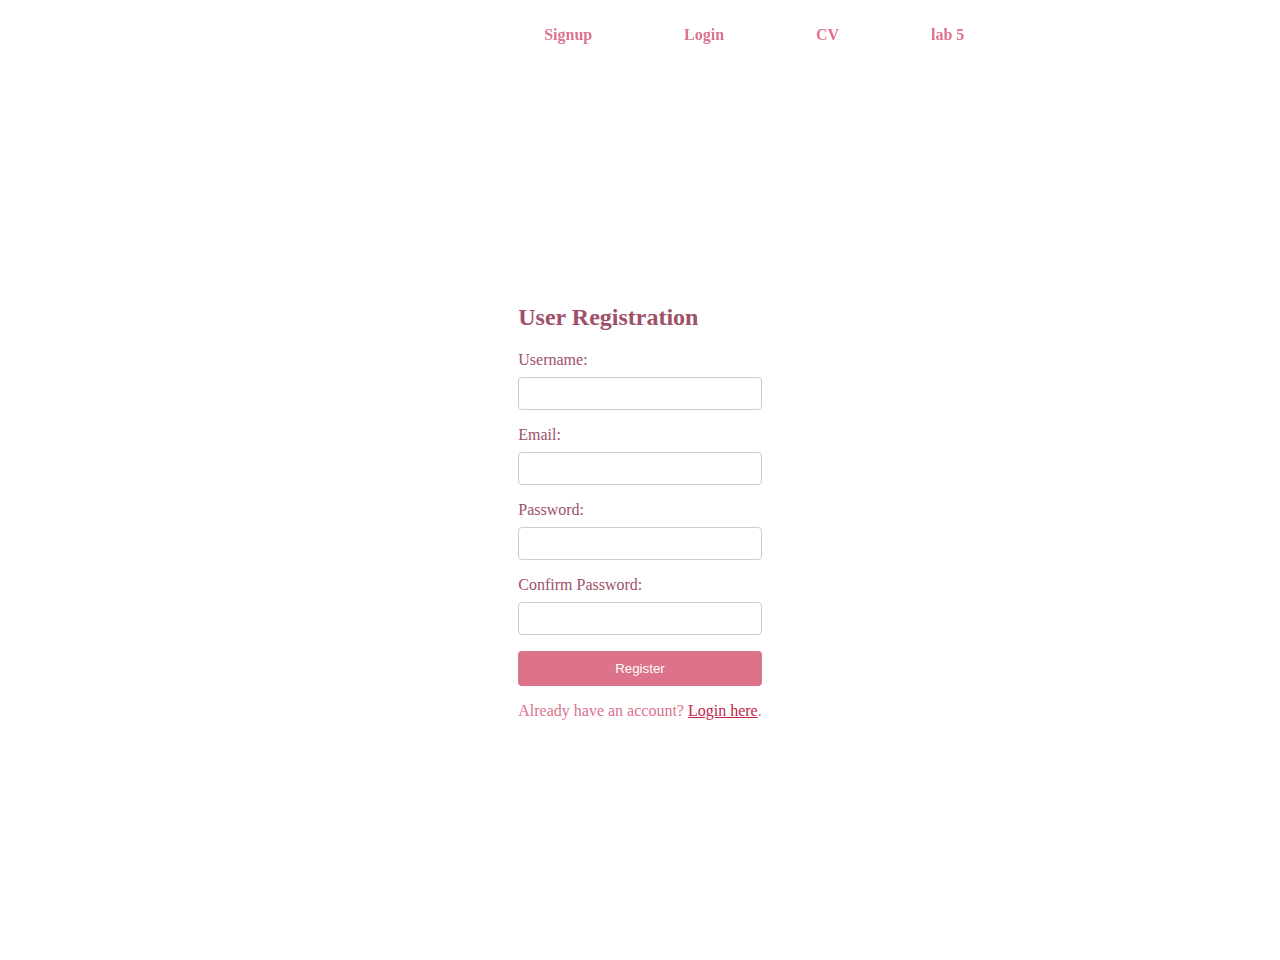
<file: index.html>
<!DOCTYPE html>

<head>
    <link rel="stylesheet" href="styles.css">
    <title>User Registration</title>
    <script>
        function validateForm() {
            var username = document.getElementById("username").value;
            var email = document.getElementById("email").value;
            var password = document.getElementById("password").value;
            var confirmPassword = document.getElementById("confirm-password").value;

            
            if (username === "" || email === "" || password === "" || confirmPassword === "") {
                alert("Please fill out all fields");
                return false;
            }

            
            var emailRegex = /^[^\s@]+@[^\s@]+\.[^\s@]+$/;
            if (!email.match(emailRegex)) {
                alert("Please enter a valid email address");
                return false;
            }

            
            var passwordRegex = /^(?=.*[0-9])(?=.*[a-zA-Z])([a-zA-Z0-9]+)$/;
            if (!password.match(passwordRegex)) {
                alert("Password must contain at least one letter and one number");
                return false;
            }

            
            if (password !== confirmPassword) {
                alert("Passwords do not match");
                return false;
            }

           
            return true;
        }
    </script>
</head>
<body>
    <div class="nav"> 
        <nav>
          <ul>
            <li><a href="index.html">Signup</a></li>
            <li><a href="login.html">Login</a></li>
            <li><a href="cv.html">CV</a></li>
            <li><a href="lab5.html">lab 5</a></li>
          </ul>
        </nav>
    </div>
<body>
    <div class="container">
        <form action="submit_form.php" method="post" onsubmit="return validateForm()">
            <h2>User Registration</h2>

            <label for="username">Username:</label>
            <input type="text" id="username" name="username" required>

            <label for="email">Email:</label>
            <input type="email" id="email" name="email" required>

            <label for="password">Password:</label>
            <input type="password" id="password" name="password" required>

            <label for="confirm-password">Confirm Password:</label>
            <input type="password" id="confirm-password" name="confirm-password" required>

            <button type="submit">Register</button>
        </form>
        <p>Already have an account? <a href="login.html">Login here</a>.</p>
    </div>
</body>
</html>
</file>
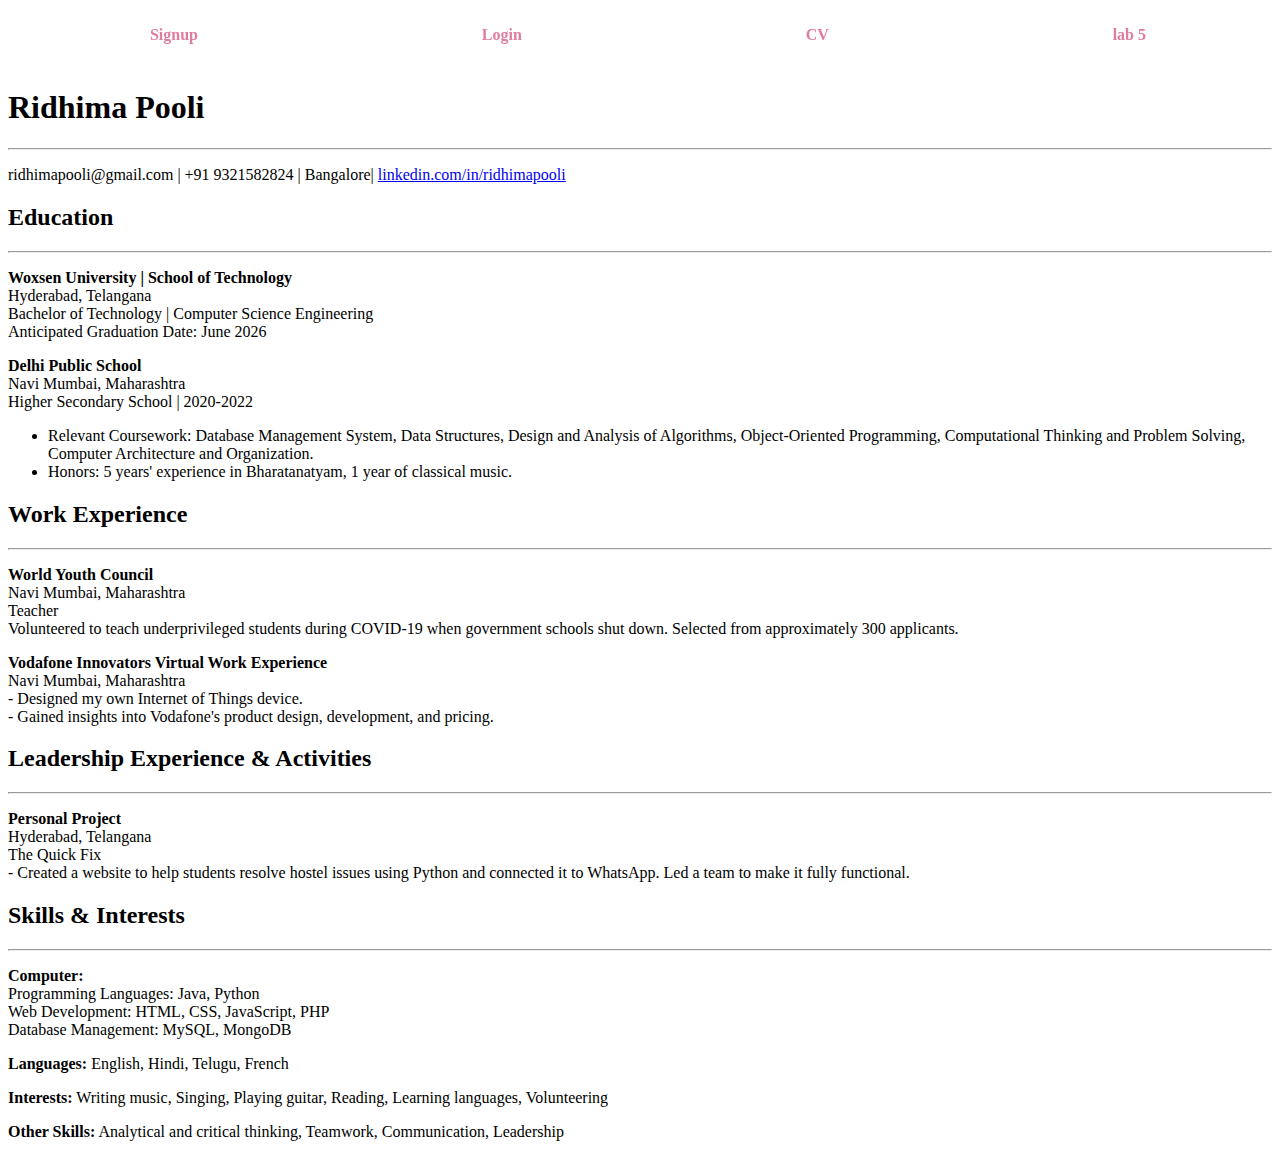
<file: cv.html>
<!DOCTYPE html>
<head>
 <title> Ridhima Pooli - Resume </title> 
    
    <style>
        body {
            font-family: 'Times New Roman', Times, serif;
            }
            
            nav {
                position: fixed; /* Fix the navbar at the top of the page */
                top: 0; /* Position it at the top */
                width: 100%; /* Make it span the full width of the viewport */
                color: #eb5fd3; /* Text color */
                z-index: 1000; /* Ensure the navbar is on top of other elements */
            }
            
            /* Style for the navbar list */
            nav ul {
                list-style-type: none;
                display: flex; /* Displaying the list items horizontally */
                justify-content: space-around; /* Distributing space around the list items */
                padding: 10px 0; /* Adding some vertical padding for better visual appearance */
            }
            
            /* Style for the navbar list items */
            nav li {
                margin: 10;
            }
            
            /* Style for the navbar links */
            nav a {
                text-decoration: none; /* Removing underlines from links */
                color:#e07d9e; /* Text color for links */
                font-weight: bold; /* Making the tet bold */
                padding: 10px 15px; /* Adding padding to create clickable area */
                transition: background-color 0.3s ease; /* Adding a smooth transition effect on hover */
            }
            
            /* Style for the navbar links on hover */
            nav a:hover {
                background-color: #f481b87c; /* Background color on hover */
            }
            
            /* Style for the content to push it down and avoid overlapping with the fixed navbar */
            body {
                padding-top: 60px; /* Adjust based on the height of your navbar */
            }
        </style>
    
</head>
<div class="nav"> 
    <nav>
      <ul>
        <li><a href="index.html">Signup</a></li>
        <li><a href="login.html">Login</a></li>
        <li><a href="cv.html">CV</a></li>
        <li><a href="lab5.html">lab 5</a></li>
        
        
      </ul>
    </nav>
    </div>
<body>
    <header>
        <h1>Ridhima Pooli</h1>
        <hr>
        <div class="contact-info">
            <p> ridhimapooli@gmail.com | +91 9321582824 | Bangalore| <a href="https://www.linkedin.com/in/ridhimapooli/" target="_blank">linkedin.com/in/ridhimapooli</a></p>
        </div>
    </header>
    
    <section class="education">
        <h2>Education</h2>
        <hr>
        <p><b>Woxsen University | School of Technology</b><br>
        Hyderabad, Telangana<br>
        Bachelor of Technology | Computer Science Engineering<br>
        Anticipated Graduation Date: June 2026</p>
        <p><b>Delhi Public School</b><br>
        Navi Mumbai, Maharashtra<br>
        Higher Secondary School | 2020-2022</p>
        <ul>
            <li>Relevant Coursework: Database Management System, Data Structures, Design and Analysis of Algorithms, Object-Oriented Programming, Computational Thinking and Problem Solving, Computer Architecture and Organization.</li>
            <li>Honors: 5 years' experience in Bharatanatyam, 1 year of classical music.</li>
        </ul>
    </section>

    <section class="work-experience">
        <h2>Work Experience</h2>
        <hr>
        <p><b>World Youth Council</b><br>
        Navi Mumbai, Maharashtra<br>
        Teacher<br>
        Volunteered to teach underprivileged students during COVID-19 when government schools shut down. Selected from approximately 300 applicants.</p>
        <p><b>Vodafone Innovators Virtual Work Experience</b><br>
        Navi Mumbai, Maharashtra<br>
        - Designed my own Internet of Things device.<br>
        - Gained insights into Vodafone's product design, development, and pricing.</p>
    </section>

    <section class="leadership">
        <h2>Leadership Experience & Activities</h2>
        <hr>
        <p><b>Personal Project</b><br>
        Hyderabad, Telangana<br>
        The Quick Fix<br>
        - Created a website to help students resolve hostel issues using Python and connected it to WhatsApp. Led a team to make it fully functional.</p>
       
    </section>

    <section class="skills">
        <h2>Skills & Interests</h2>
        <hr>
        <p><b>Computer:</b><br>
        Programming Languages: Java, Python<br>
        Web Development: HTML, CSS, JavaScript, PHP<br>
        Database Management: MySQL, MongoDB</p>
        <p><b>Languages:</b> English, Hindi, Telugu, French</p>
        <p><b>Interests:</b> Writing music, Singing, Playing guitar, Reading, Learning languages, Volunteering</p>
        <p><b>Other Skills:</b> Analytical and critical thinking, Teamwork, Communication, Leadership</p>
    </section>
</body>
</html>
</file>
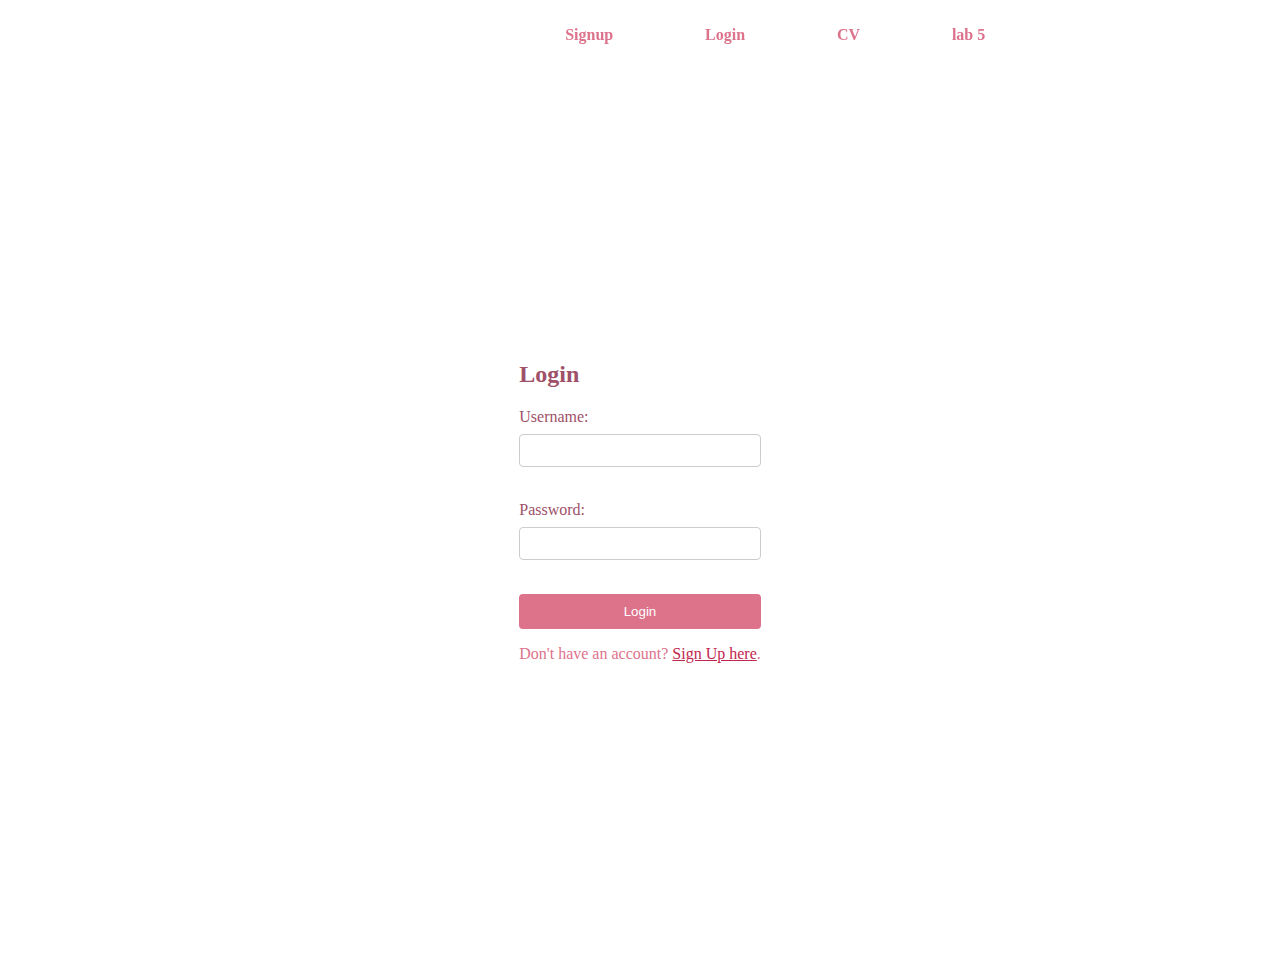
<file: login.html>
<!DOCTYPE html>

<head>
    <link rel="stylesheet" href="styles.css">
    <title>Login Page</title>
    <script>
        function validateForm() {
            var username = document.getElementById("username").value;
            var password = document.getElementById("password").value;

           
            if (username === "" || password === "") {
                alert("Please enter both username and password");
                return false;
            }

       
            return true;
        }
    </script>
</head>
<body>
    <div class="nav"> 
        <nav>
          <ul>
            <li><a href="index.html">Signup</a></li>
            <li><a href="login.html">Login</a></li>
            <li><a href="cv.html">CV</a></li>
            <li><a href="lab5.html">lab 5</a></li>
          </ul>
        </nav>
    </div>
    <div>
        <h2>Login</h2>
        <form action="your_server_side_script.php" method="post" onsubmit="return validateForm()">
            <label for="username">Username:</label>
            <input type="text" id="username" name="username" required>

            <br>

            <label for="password">Password:</label>
            <input type="password" id="password" name="password" required>

            <br>

            <button type="submit">Login</button>
        </form>
        <p>Don't have an account? <a href="index.html">Sign Up here</a>.</p>
    </div>
</body>
</html>
</file>
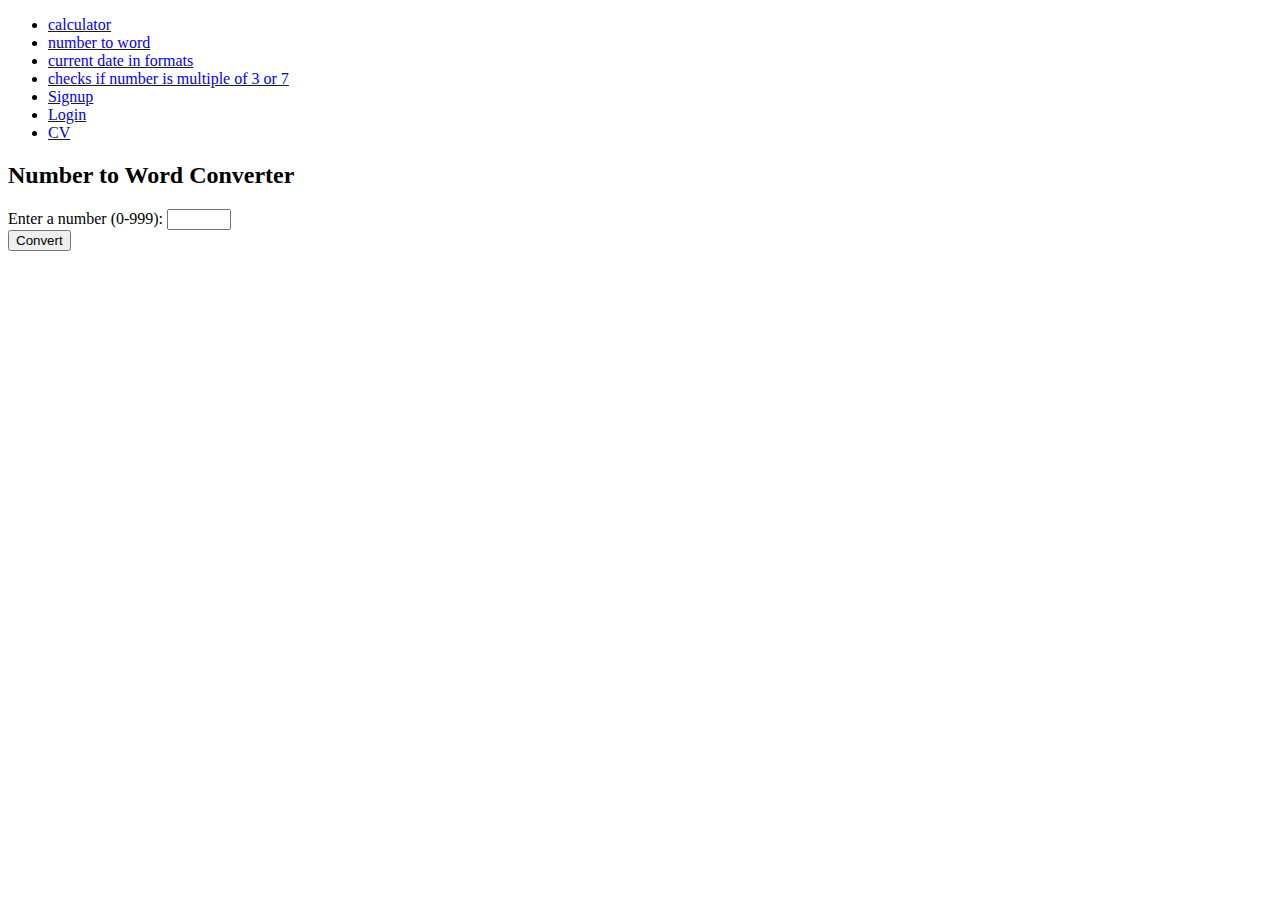
<file: numbertoword.html>
<!DOCTYPE html>

<head>
    <title>Number to Word Converter</title>
    
    <script>
        function convertToWord() {
            var numberInput = document.getElementById("numberInput").value;

            // Validate if the input is a valid number within the specified range
            if (isNaN(numberInput) || numberInput < 0 || numberInput > 999) {
                alert("Please enter a valid number between 0 and 999");
                return;
            }

            // Array for units, teens, and tens places
            var units = ['', 'One', 'Two', 'Three', 'Four', 'Five', 'Six', 'Seven', 'Eight', 'Nine'];
            var teens = ['Ten', 'Eleven', 'Twelve', 'Thirteen', 'Fourteen', 'Fifteen', 'Sixteen', 'Seventeen', 'Eighteen', 'Nineteen'];
            var tens = ['', '', 'Twenty', 'Thirty', 'Forty', 'Fifty', 'Sixty', 'Seventy', 'Eighty', 'Ninety'];

            // Function to convert a number to its word form
            function convertSingleDigit(num) {
                return units[num];
            }

            function convertTwoDigits(num) {
                if (num < 10) {
                    return convertSingleDigit(num);
                } else if (num < 20) {
                    return teens[num - 10];
                } else {
                    return tens[Math.floor(num / 10)] + ' ' + convertSingleDigit(num % 10);
                }
            }

            function convertToWords(number) {
                if (number === 0) {
                    return 'Zero';
                } else if (number < 10) {
                    return convertSingleDigit(number);
                } else if (number < 100) {
                    return convertTwoDigits(number);
                } else {
                    return convertSingleDigit(Math.floor(number / 100)) + ' Hundred ' + convertTwoDigits(number % 100);
                }
            }

            // Display the result
            var result = convertToWords(parseInt(numberInput));
            document.getElementById("result").innerHTML = result;
        }
    </script>
</head>
<div class="nav"> 
    <nav>
      <ul>
        <li><a href="lab5.html"> calculator </a></li>
        <li><a href="numbertoword.html">number to word </a></li>
        <li><a href="dateformat.html">current date in formats</a></li>
        <li><a href="multipleof3&7.html">checks if number is multiple of 3 or 7</a></li>
        <li><a href="index.html">Signup</a></li>
        <li><a href="login.html">Login</a></li>
        <li><a href="cv.html">CV</a></li>
      </ul>
    </nav>
    </div>
<body>
    <h2>Number to Word Converter</h2>
    <form>
        <label for="numberInput">Enter a number (0-999): </label>
        <input type="number" id="numberInput" min="0" max="999" required>
        <br>
        <button type="button" onclick="convertToWord()">Convert</button>
    </form>
    <p id="result"></p>
</body>
</html>
</file>
<file: styles.css>
body {
    font-family:'optima';
    background-color: #f5e9e900;
    background-image:url('https://i.pinimg.com/564x/03/c3/78/03c378b5b7601c47cae34b069f9e05f6.jpg');
    margin: 0;
    display: flex;
    justify-content: center;
    align-items: center;
    height: 100vh;
}

.container {
    background-color: #ffffff23;
    padding: 20px;
    border-radius: 8px;
    box-shadow: 0 0 10px rgba(255, 250, 250, 0);
}

form {
    display: flex;
    flex-direction: column;
}
h2{
    color: #9e5168;
}
label {
    margin-bottom: 8px;
    color: #9e5168; 

}

input {
    padding: 8px;
    margin-bottom: 16px;
    border: 1px solid #ccc;
    border-radius: 4px;
}

button {
    background-color: #dd728b;
    color: #fff;
    padding: 10px;
    border: none;
    border-radius: 4px;
    cursor: pointer;
}

button:hover {
    background-color: #c3264d;
}
p{
    color:#dd728b;  
}
a{
    color:#c3264d;    
}
nav {
    position: fixed; 
    top: 0; 
    width: 40%; 
    
    
    color: #eb5fd3; 
    z-index: 800; 
}

/* Style for the navbar list */
nav ul {
    list-style-type: none;
    display: flex; 
    justify-content: space-around; 
    padding: 10px 0; 
}


nav li {
    margin: 10;
}

nav a {
    text-decoration: none; 
    color:#dd728b; 
    font-weight: bold; 
    padding: 10px 15px; 
    transition: background-color 0.3s ease; 
}


nav a:hover {
    background-color: #f481b87c;
}

body {
    padding-top: 60px; 
}
</file>
